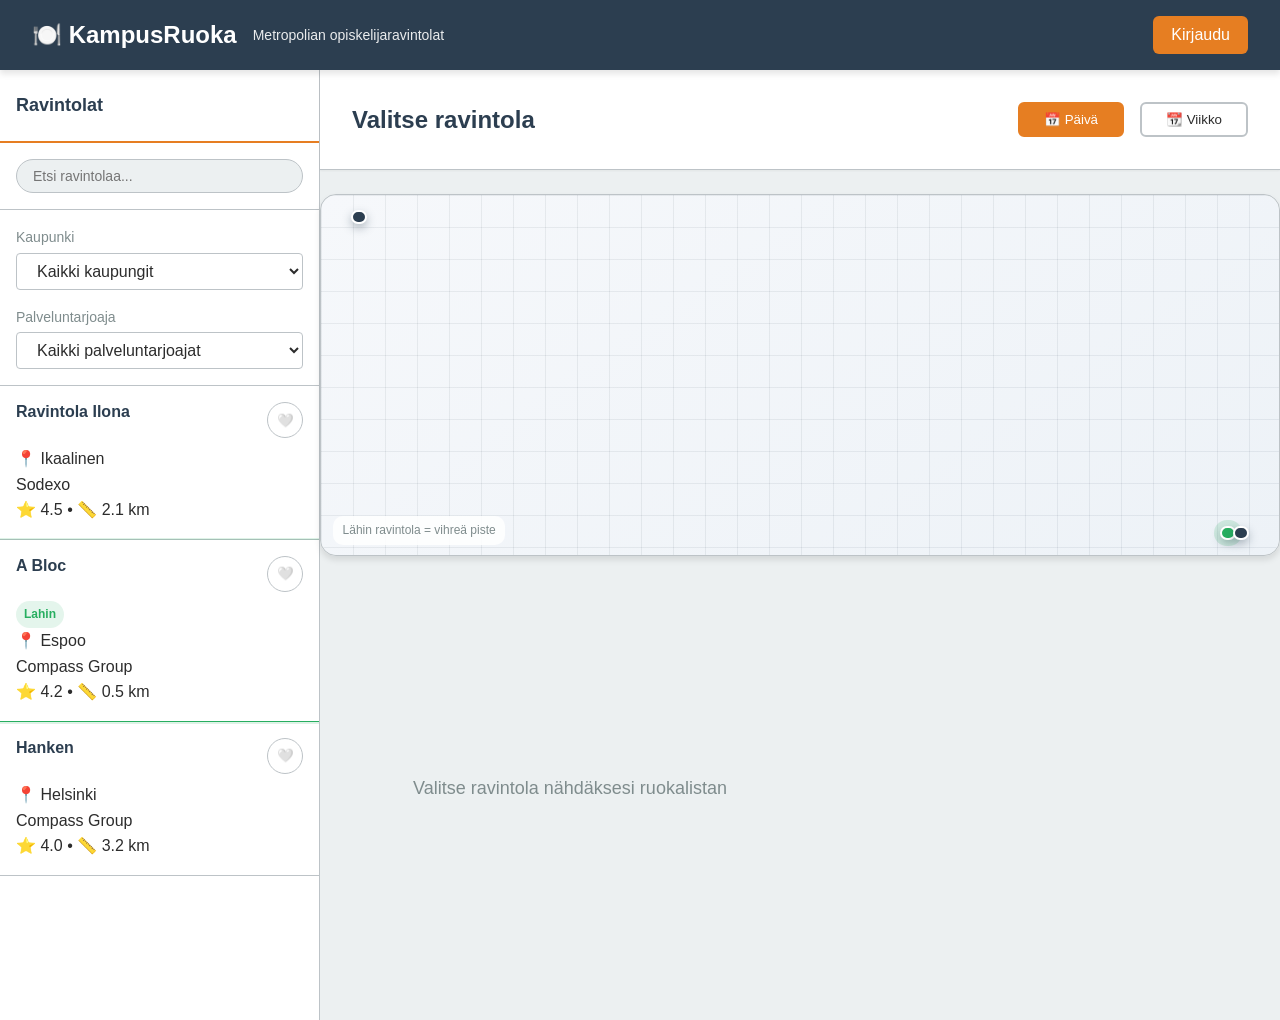
<file: yksilotehtavat-layout/index.html>
<!DOCTYPE html>
<html lang="fi">
<head>
    <meta charset="UTF-8">
    <meta name="viewport" content="width=device-width, initial-scale=1.0">
    <meta name="description" content="KampusRuoka - Metropolian opiskelijaravintolat ja ruokalistat">
    <title>KampusRuoka - Metropolia</title>
    <link rel="stylesheet" href="style.css">
</head>
<body>
    <!-- Yläpalkki -->
    <header class="main-header">
        <div class="header-content">
            <div class="logo-section">
                <h1 class="logo">🍽️ KampusRuoka</h1>
                <p class="tagline">Metropolian opiskelijaravintolat</p>
            </div>
            <div class="user-section">
                <nav class="header-nav" id="headerNav">
                    <button id="loginBtn" class="btn btn--header">Kirjaudu</button>
                </nav>
            </div>
        </div>
    </header>

    <!-- Pääsisältö -->
    <div class="app-container">
        <!-- Sivupalkki: Ravintolat -->
        <aside class="sidebar">
            <div class="sidebar-header">
                <h2 class="sidebar-title">Ravintolat</h2>
            </div>

            <div class="search-wrapper">
                <input 
                    type="text" 
                    id="searchRestaurants" 
                    class="search-input" 
                    placeholder="Etsi ravintolaa..."
                    aria-label="Etsi ravintolaa nimellä tai kaupungilla"
                >
            </div>

            <div class="filters" id="filterSection">
                <div class="filter-group">
                    <label class="filter-label" for="cityFilter">Kaupunki</label>
                    <select id="cityFilter" class="filter-select" aria-label="Suodata kaupungin mukaan">
                        <option value="">Kaikki kaupungit</option>
                    </select>
                </div>
                <div class="filter-group">
                    <label class="filter-label" for="providerFilter">Palveluntarjoaja</label>
                    <select id="providerFilter" class="filter-select" aria-label="Suodata palveluntarjoajan mukaan">
                        <option value="">Kaikki palveluntarjoajat</option>
                    </select>
                </div>
            </div>

            <nav class="restaurant-list" id="restaurantList" role="navigation">
                <!-- Ravintolat renderöidään JavaScript:llä -->
                <div class="loading">Ladataan ravintoloita...</div>
            </nav>
        </aside>

        <!-- Pääsisältö: Ruokailistat -->
        <main class="main-content">
            <div class="content-header">
                <h2 id="restaurantTitle" class="content-title">Valitse ravintola</h2>
                <div class="view-controls">
                    <button class="view-btn view-btn--active" data-view="daily" aria-pressed="true">
                        📅 Päivä
                    </button>
                    <button class="view-btn" data-view="weekly" aria-pressed="false">
                        📆 Viikko
                    </button>
                </div>
            </div>

            <div id="restaurantMap" class="restaurant-map"></div>
            <div class="menu-container">
                <div id="menuContent" class="menu-content">
                    <div class="empty-state">
                        <p>Valitse ravintola nähdäksesi ruokalistan</p>
                    </div>
                </div>
            </div>
        </main>
    </div>

    <!-- Kirjautumis/Rekisteröinti Modal -->
    <div id="authModal" class="modal" hidden>
        <div class="modal-content">
            <button class="modal-close" id="authModalClose" aria-label="Sulje ikkuna">&times;</button>
            <div id="authModalBody">
                <!-- Kirjautuminen (Login Tab) -->
                <div id="loginTab" class="auth-tab auth-tab--active">
                    <h2>Kirjaudu sisään</h2>
                    <form id="loginForm">
                        <div class="form-group">
                            <label for="loginEmail">Sähköposti:</label>
                            <input type="email" id="loginEmail" name="email" required>
                        </div>
                        <div class="form-group">
                            <label for="loginPassword">Salasana:</label>
                            <input type="password" id="loginPassword" name="password" required>
                        </div>
                        <button type="submit" class="btn btn--primary">Kirjaudu</button>
                    </form>
                    <p class="auth-switch">Ei vielä tunnusta? <button id="switchToRegister" class="link-btn">Rekisteröidy</button></p>
                </div>

                <!-- Rekisteröityminen (Register Tab) -->
                <div id="registerTab" class="auth-tab">
                    <h2>Rekisteröidy</h2>
                    <form id="registerForm">
                        <div class="form-group">
                            <label for="registerName">Nimi:</label>
                            <input type="text" id="registerName" name="name" required>
                        </div>
                        <div class="form-group">
                            <label for="registerEmail">Sähköposti:</label>
                            <input type="email" id="registerEmail" name="email" required>
                        </div>
                        <div class="form-group">
                            <label for="registerPassword">Salasana:</label>
                            <input type="password" id="registerPassword" name="password" required>
                        </div>
                        <div class="form-group">
                            <label for="registerPassword2">Salasana uudelleen:</label>
                            <input type="password" id="registerPassword2" name="password2" required>
                        </div>
                        <button type="submit" class="btn btn--primary">Rekisteröidy</button>
                    </form>
                    <p class="auth-switch">Minulla on jo tunnus. <button id="switchToLogin" class="link-btn">Kirjaudu</button></p>
                </div>
            </div>
        </div>
    </div>

    <!-- Profiilin hallinta Modal -->
    <div id="profileModal" class="modal" hidden>
        <div class="modal-content">
            <button class="modal-close" id="profileModalClose" aria-label="Sulje ikkuna">&times;</button>
            <div id="profileModalBody">
                <h2>Oma profiili</h2>
                <div class="profile-avatar-section">
                    <img id="profileAvatar" src="data:image/svg+xml,%3Csvg xmlns='http://www.w3.org/2000/svg' viewBox='0 0 24 24' fill='%23e67e22'%3E%3Ccircle cx='12' cy='8' r='4'/%3E%3Cpath d='M12 14c-6 0-8 3-8 3v6h16v-6s-2-3-8-3z'/%3E%3C/svg%3E" alt="Profiilikuva" class="profile-avatar">
                    <label for="avatarUpload" class="btn btn--secondary">Vaihda kuva</label>
                    <input type="file" id="avatarUpload" accept="image/*" hidden>
                </div>
                <form id="profileForm">
                    <div class="form-group">
                        <label for="profileName">Nimi:</label>
                        <input type="text" id="profileName" name="name" required>
                    </div>
                    <div class="form-group">
                        <label for="profileEmail">Sähköposti:</label>
                        <input type="email" id="profileEmail" name="email" required disabled>
                    </div>
                    <div class="form-group">
                        <label for="profilePhone">Puhelin:</label>
                        <input type="tel" id="profilePhone" name="phone">
                    </div>
                    <button type="submit" class="btn btn--primary">Tallenna muutokset</button>
                </form>
                <button id="logoutBtn" class="btn btn--secondary" style="margin-top: 1rem; width: 100%;">Kirjaudu ulos</button>
            </div>
        </div>
    </div>

    <!-- Suosikkiravintolat Modal -->
    <div id="favoritesModal" class="modal" hidden>
        <div class="modal-content">
            <button class="modal-close" id="favoritesModalClose" aria-label="Sulje ikkuna">&times;</button>
            <div id="favoritesModalBody">
                <h2>❤️ Suosikkiravintolani</h2>
                <div id="favoritesList" class="favorites-list">
                    <p class="empty-state">Ei vielä suosikkiravintaloita. Lisää niitä painamalla ⭐ -painiketta!</p>
                </div>
            </div>
        </div>
    </div>

    <!-- Yleinen Modal dialogit -->
    <div id="modal" class="modal" hidden>
        <div class="modal-content">
            <button class="modal-close" id="modalClose" aria-label="Sulje ikkuna">&times;</button>
            <div id="modalBody"></div>
        </div>
    </div>

    <!-- Virheilmoitus -->
    <div id="errorNotification" class="notification notification--error" hidden role="alert"></div>
    <div id="successNotification" class="notification notification--success" hidden role="alert"></div>

    <script src="auth.js"></script>
    <script src="map.js"></script>
    <script src="script.js"></script>
</body>
</html>
</file>
<file: yksilotehtavat-layout/style.css>
/**
 * KampusRuoka - Päätyylitiedosto
 * 
 * Väripaletti:
 * - Pääväri: Syvä sininen (#2c3e50)
 * - Korostusväri: Vibrantti oranssi (#e67e22)
 * - Taustan väri: Vaalea harmaa (#ecf0f1)
 * - Tekstin väri: Tumma harmaa (#2c2c2c)
 */

/* ============================================================================
   PERUSASETUKSET JA CSS-MUUTTUJAT
   ========================================================================== */

:root {
    /* Värimuuttujat */
    --color-primary: #2c3e50;      /* Pääväri - tumma sininen */
    --color-accent: #e67e22;       /* Korostusväri - oranssi */
    --color-success: #27ae60;      /* Onnistuminen - vihreä */
    --color-error: #e74c3c;        /* Virhe - punainen */
    --color-warning: #f39c12;      /* Varoitus - keltainen */
    --color-background: #ecf0f1;   /* Tausta - vaalea harmaa */
    --color-surface: #ffffff;      /* Pinta - valkoinen */
    --color-text-primary: #2c2c2c; /* Teksti - tumma harmaa */
    --color-text-secondary: #7f8c8d; /* Toisijaraiset teksti - harmaa */
    --color-border: #bdc3c7;       /* Rajat - kevyt harmaa */

    /* Typografia */
    --font-family-base: -apple-system, BlinkMacSystemFont, 'Segoe UI', Roboto, 'Helvetica Neue', Arial, sans-serif;
    --font-size-base: 16px;
    --font-size-sm: 0.875rem;
    --font-size-lg: 1.125rem;
    --font-size-xl: 1.5rem;
    --font-size-2xl: 2rem;

    /* Värit mukaisesti pituuden mukaisesti */
    --line-height-tight: 1.3;
    --line-height-normal: 1.6;
    --line-height-relaxed: 1.8;

    /* Välit ja mittaukset */
    --spacing-xs: 0.25rem;
    --spacing-sm: 0.5rem;
    --spacing-md: 1rem;
    --spacing-lg: 1.5rem;
    --spacing-xl: 2rem;
    --spacing-2xl: 3rem;

    /* Varjot */
    --shadow-sm: 0 1px 2px rgba(0, 0, 0, 0.05);
    --shadow-md: 0 4px 6px rgba(0, 0, 0, 0.1);
    --shadow-lg: 0 10px 15px rgba(0, 0, 0, 0.15);

    /* Siirtymät */
    --transition-fast: 150ms ease-out;
    --transition-normal: 250ms ease-out;
    --transition-slow: 350ms ease-out;

    /* Breakpoints */
    --breakpoint-sm: 640px;
    --breakpoint-md: 768px;
    --breakpoint-lg: 1024px;
    --breakpoint-xl: 1280px;
}

/* ============================================================================
   YLEISET TYYLIT
   ========================================================================== */

* {
    box-sizing: border-box;
}

html {
    scroll-behavior: smooth;
}

body {
    margin: 0;
    padding: 0;
    font-family: var(--font-family-base);
    font-size: var(--font-size-base);
    line-height: var(--line-height-normal);
    background-color: var(--color-background);
    color: var(--color-text-primary);
}

h1, h2, h3, h4, h5, h6 {
    font-weight: 600;
    line-height: var(--line-height-tight);
    margin-top: 0;
}

h1 {
    font-size: var(--font-size-2xl);
}

h2 {
    font-size: var(--font-size-xl);
}

h3 {
    font-size: var(--font-size-lg);
}

p {
    margin: 0;
}

a {
    color: var(--color-accent);
    text-decoration: none;
    transition: color var(--transition-fast);
}

a:hover {
    color: var(--color-primary);
    text-decoration: underline;
}

button {
    font-family: inherit;
    cursor: pointer;
}

input, select, textarea {
    font-family: inherit;
    font-size: inherit;
}

/* ============================================================================
   NAPPIT (BUTTONS)
   ========================================================================== */

.btn {
    display: inline-flex;
    align-items: center;
    justify-content: center;
    gap: var(--spacing-sm);
    padding: var(--spacing-sm) var(--spacing-md);
    border: 2px solid transparent;
    border-radius: 6px;
    font-size: var(--font-size-base);
    font-weight: 500;
    background-color: var(--color-primary);
    color: var(--color-surface);
    transition: all var(--transition-fast);
    cursor: pointer;
}

.btn:hover {
    background-color: var(--color-accent);
    box-shadow: var(--shadow-md);
}

.btn:active {
    transform: scale(0.98);
}

.btn:focus {
    outline: 2px solid var(--color-accent);
    outline-offset: 2px;
}

.btn--header {
    background-color: var(--color-accent);
}

.btn--secondary {
    background-color: var(--color-surface);
    color: var(--color-primary);
    border: 2px solid var(--color-primary);
}

.btn--secondary:hover {
    background-color: var(--color-background);
}

/* ============================================================================
   YLÄPALKKI (HEADER)
   ========================================================================== */

.main-header {
    background-color: var(--color-primary);
    color: var(--color-surface);
    padding: var(--spacing-md) var(--spacing-xl);
    box-shadow: var(--shadow-md);
    position: sticky;
    top: 0;
    z-index: 100;
}

.header-content {
    display: flex;
    justify-content: space-between;
    align-items: center;
    max-width: 1600px;
    margin: 0 auto;
}

.logo-section {
    display: flex;
    align-items: center;
    gap: var(--spacing-md);
}

.logo {
    font-size: var(--font-size-xl);
    font-weight: 700;
    margin: 0;
}

.tagline {
    font-size: var(--font-size-sm);
    opacity: 0.9;
    margin: 0;
}

.user-section {
    display: flex;
    align-items: center;
    gap: var(--spacing-md);
}

.header-nav {
    display: flex;
    gap: var(--spacing-md);
}

/* ============================================================================
   PÄÄSISÄLTÖ ASETTELU
   ========================================================================== */

.app-container {
    display: flex;
    min-height: calc(100vh - 76px);
    max-width: 1600px;
    margin: 0 auto;
}

/* ============================================================================
   SIVUPALKKI (SIDEBAR)
   ========================================================================== */

.sidebar {
    width: 320px;
    background-color: var(--color-surface);
    border-right: 1px solid var(--color-border);
    display: flex;
    flex-direction: column;
    box-shadow: var(--shadow-sm);
    overflow-y: auto;
}

.sidebar-header {
    padding: var(--spacing-lg) var(--spacing-md);
    border-bottom: 2px solid var(--color-accent);
}

.sidebar-title {
    font-size: var(--font-size-lg);
    font-weight: 600;
    margin: 0;
    color: var(--color-primary);
}

.search-wrapper {
    padding: var(--spacing-md);
    border-bottom: 1px solid var(--color-border);
}

.search-input {
    width: 100%;
    padding: var(--spacing-sm) var(--spacing-md);
    border: 1px solid var(--color-border);
    border-radius: 20px;
    font-size: var(--font-size-sm);
    background-color: var(--color-background);
    transition: border-color var(--transition-fast);
}

.search-input:focus {
    outline: none;
    border-color: var(--color-accent);
    box-shadow: 0 0 0 3px rgba(230, 126, 34, 0.1);
}

/* --- Suodattimet --- */

.filters {
    padding: var(--spacing-md);
    border-bottom: 1px solid var(--color-border);
}

.filter-group {
    display: flex;
    flex-direction: column;
    gap: var(--spacing-xs);
    margin-bottom: var(--spacing-md);
}

.filter-group:last-child {
    margin-bottom: 0;
}

.filter-label {
    font-size: var(--font-size-sm);
    font-weight: 500;
    color: var(--color-text-secondary);
}

.filter-select {
    padding: var(--spacing-sm) var(--spacing-md);
    border: 1px solid var(--color-border);
    border-radius: 4px;
    background-color: var(--color-surface);
    color: var(--color-text-primary);
    cursor: pointer;
    transition: border-color var(--transition-fast);
}

.filter-select:focus {
    outline: none;
    border-color: var(--color-accent);
    box-shadow: 0 0 0 3px rgba(230, 126, 34, 0.1);
}

/* --- Ravintolalista --- */

.restaurant-list {
    flex: 1;
    overflow-y: auto;
    display: flex;
    flex-direction: column;
}

.restaurant-item {
    padding: var(--spacing-md);
    border-bottom: 1px solid var(--color-border);
    cursor: pointer;
    transition: all var(--transition-fast);
    user-select: none;
}

.restaurant-item:hover {
    background-color: var(--color-background);
}

.restaurant-item--active {
    background-color: rgba(230, 126, 34, 0.1);
    border-left: 4px solid var(--color-accent);
    padding-left: calc(var(--spacing-md) - 4px);
}

.restaurant-header {
    display: flex;
    justify-content: space-between;
    align-items: flex-start;
    margin-bottom: var(--spacing-sm);
}

.restaurant-name {
    font-size: var(--font-size-base);
    font-weight: 600;
    color: var(--color-primary);
    margin: 0;
}

.restaurant-rating {
    font-size: var(--font-size-sm);
    font-weight: 500;
    white-space: nowrap;
    color: var(--color-accent);
}

.restaurant-details {
    display: flex;
    flex-direction: column;
    gap: var(--spacing-xs);
}

.restaurant-details p {
    font-size: var(--font-size-sm);
    color: var(--color-text-secondary);
    margin: 0;
}

.restaurant-city {
    font-weight: 500;
}

.restaurant-distance {
    font-size: var(--font-size-sm);
    color: var(--color-accent);
}

/* ============================================================================
   PÄÄSISÄLTÖ (MAIN CONTENT)
   ========================================================================== */

.main-content {
    flex: 1;
    display: flex;
    flex-direction: column;
    background-color: var(--color-background);
}

.content-header {
    display: flex;
    justify-content: space-between;
    align-items: center;
    padding: var(--spacing-xl);
    background-color: var(--color-surface);
    border-bottom: 1px solid var(--color-border);
    box-shadow: var(--shadow-sm);
}

.content-title {
    font-size: var(--font-size-xl);
    font-weight: 600;
    color: var(--color-primary);
    margin: 0;
}

.view-controls {
    display: flex;
    gap: var(--spacing-md);
}

.view-btn {
    padding: var(--spacing-sm) var(--spacing-lg);
    border: 2px solid var(--color-border);
    border-radius: 6px;
    background-color: var(--color-surface);
    color: var(--color-text-primary);
    font-weight: 500;
    cursor: pointer;
    transition: all var(--transition-fast);
}

.view-btn:hover {
    border-color: var(--color-accent);
    background-color: var(--color-background);
}

.view-btn--active {
    background-color: var(--color-accent);
    color: var(--color-surface);
    border-color: var(--color-accent);
}

/* --- Ruokalistin säiliö --- */

.menu-container {
    flex: 1;
    overflow-y: auto;
    padding: var(--spacing-xl);
}

.menu-content {
    display: grid;
    grid-template-columns: repeat(auto-fill, minmax(300px, 1fr));
    gap: var(--spacing-lg);
}

/* ============================================================================
   RUOKALISTAKORTTI (MENU CARD)
   ========================================================================== */

.menu-card {
    background-color: var(--color-surface);
    border: 1px solid var(--color-border);
    border-radius: 8px;
    padding: var(--spacing-lg);
    box-shadow: var(--shadow-sm);
    transition: all var(--transition-fast);
}

.menu-card:hover {
    box-shadow: var(--shadow-md);
    transform: translateY(-2px);
    border-color: var(--color-accent);
}

.menu-card-header {
    display: flex;
    justify-content: space-between;
    align-items: flex-start;
    margin-bottom: var(--spacing-md);
    gap: var(--spacing-md);
}

.menu-card-title {
    font-size: var(--font-size-base);
    font-weight: 600;
    color: var(--color-primary);
    margin: 0;
}

.menu-card-price {
    font-size: var(--font-size-base);
    font-weight: 700;
    color: var(--color-accent);
    white-space: nowrap;
}

.menu-card-description {
    font-size: var(--font-size-sm);
    color: var(--color-text-secondary);
    line-height: var(--line-height-relaxed);
    margin-bottom: var(--spacing-md);
}

.menu-diets {
    display: flex;
    flex-wrap: wrap;
    gap: var(--spacing-sm);
}

.diet-tag {
    display: inline-block;
    padding: var(--spacing-xs) var(--spacing-sm);
    background-color: var(--color-background);
    color: var(--color-text-secondary);
    border-radius: 4px;
    font-size: var(--font-size-sm);
    font-weight: 500;
}

/* ============================================================================
   VIIKKORUOKALISTA
   ========================================================================== */

.week-menu-card {
    background-color: var(--color-surface);
    border: 1px solid var(--color-border);
    border-radius: 8px;
    padding: var(--spacing-lg);
    box-shadow: var(--shadow-sm);
    transition: all var(--transition-fast);
}

.week-menu-card:hover {
    box-shadow: var(--shadow-md);
    border-color: var(--color-accent);
}

.week-menu-day {
    font-size: var(--font-size-lg);
    font-weight: 600;
    color: var(--color-accent);
    margin: 0 0 var(--spacing-md) 0;
    padding-bottom: var(--spacing-md);
    border-bottom: 2px solid var(--color-border);
}

.week-menu-list {
    list-style: none;
    margin: 0;
    padding: 0;
}

.week-menu-item {
    padding: var(--spacing-sm) 0;
    font-size: var(--font-size-sm);
    color: var(--color-text-primary);
    border-bottom: 1px solid var(--color-border);
}

.week-menu-item:last-child {
    border-bottom: none;
}

/* ============================================================================
   TYHJÄ TILA (EMPTY STATE)
   ========================================================================== */

.empty-state {
    display: flex;
    align-items: center;
    justify-content: center;
    min-height: 400px;
    color: var(--color-text-secondary);
    font-size: var(--font-size-lg);
    text-align: center;
    padding: var(--spacing-xl);
}

.loading {
    display: flex;
    align-items: center;
    justify-content: center;
    padding: var(--spacing-xl);
    color: var(--color-text-secondary);
}

/* ============================================================================
   NOTIFICATIONS
   ========================================================================== */

.notification {
    position: fixed;
    top: 90px;
    right: var(--spacing-lg);
    padding: var(--spacing-lg);
    border-radius: 6px;
    box-shadow: var(--shadow-lg);
    z-index: 1000;
    animation: slideIn var(--transition-normal);
}

@keyframes slideIn {
    from {
        transform: translateX(400px);
        opacity: 0;
    }
    to {
        transform: translateX(0);
        opacity: 1;
    }
}

.notification--error {
    background-color: var(--color-error);
    color: var(--color-surface);
}

.notification--success {
    background-color: var(--color-success);
    color: var(--color-surface);
}

/* ============================================================================
   MODAALI DIALOGI
   ========================================================================== */

.modal {
    position: fixed;
    top: 0;
    left: 0;
    right: 0;
    bottom: 0;
    background-color: rgba(0, 0, 0, 0.5);
    display: flex;
    align-items: center;
    justify-content: center;
    z-index: 2000;
    animation: fadeIn var(--transition-fast);
}

.modal[hidden] {
    display: none !important;
}

@keyframes fadeIn {
    from {
        opacity: 0;
    }
    to {
        opacity: 1;
    }
}

.modal-content {
    background-color: var(--color-surface);
    border-radius: 8px;
    box-shadow: var(--shadow-lg);
    max-width: 500px;
    width: 90%;
    max-height: 90vh;
    overflow-y: auto;
    position: relative;
    padding: var(--spacing-xl);
}

.modal-close {
    position: absolute;
    top: var(--spacing-md);
    right: var(--spacing-md);
    width: 32px;
    height: 32px;
    border: none;
    background-color: transparent;
    font-size: var(--font-size-xl);
    color: var(--color-text-secondary);
    cursor: pointer;
    transition: color var(--transition-fast);
}

.modal-close:hover {
    color: var(--color-primary);
}

/* ============================================================================
   RESPONSIIVINEN DESIGN
   ========================================================================== */

/* Tablet (768px ja alle) */
@media (max-width: 768px) {
    .app-container {
        flex-direction: column;
    }

    .sidebar {
        width: 100%;
        max-height: 300px;
        flex-direction: row;
        overflow-x: auto;
        overflow-y: hidden;
    }

    .search-wrapper {
        min-width: 250px;
        flex-shrink: 0;
    }

    .restaurant-list {
        flex-direction: row;
        overflow-x: auto;
        overflow-y: hidden;
    }

    .restaurant-item {
        min-width: 250px;
        flex-shrink: 0;
    }

    .main-content {
        flex: 1;
    }

    .content-header {
        flex-direction: column;
        align-items: flex-start;
        gap: var(--spacing-md);
    }

    .menu-content {
        grid-template-columns: repeat(auto-fill, minmax(250px, 1fr));
    }

    .header-content {
        flex-direction: column;
        gap: var(--spacing-md);
        text-align: center;
    }
}

/* Puhelin (640px ja alle) */
@media (max-width: 640px) {
    :root {
        --font-size-base: 14px;
        --spacing-xl: 1rem;
        --spacing-lg: 0.75rem;
    }

    .main-header {
        padding: var(--spacing-md);
    }

    .logo-section {
        flex-direction: column;
        gap: var(--spacing-sm);
    }

    .logo {
        font-size: var(--font-size-lg);
    }

    .tagline {
        display: none;
    }

    .content-header {
        padding: var(--spacing-lg);
    }

    .content-title {
        font-size: var(--font-size-lg);
    }

    .menu-container {
        padding: var(--spacing-lg);
    }

    .menu-content {
        grid-template-columns: 1fr;
        gap: var(--spacing-md);
    }

    .menu-card {
        padding: var(--spacing-md);
    }

    .sidebar-header {
        padding: var(--spacing-md);
    }

    .notification {
        right: var(--spacing-md);
        left: var(--spacing-md);
        width: auto;
        max-width: none;
    }
}

/* ============================================================================
   TULOSTUS (PRINT)
   ========================================================================== */

@media print {
    body {
        background-color: white;
    }

    .sidebar,
    .main-header,
    .notification,
    .modal {
        display: none;
    }

    .main-content {
        box-shadow: none;
    }

    .menu-card {
        page-break-inside: avoid;
        box-shadow: none;
        border: 1px solid #ccc;
        border-left: 8px solid var(--color-accent);
    }
}

/* --- Uudet ominaisuudet: kartta, kirjautuminen, suosikit --- */
.modal[hidden] {
    display: none !important;
}

.restaurant-map {
    width: 100%;
    min-height: 360px;
    border-radius: 16px;
    border: 1px solid var(--color-border);
    overflow: hidden;
    box-shadow: var(--shadow-md);
    margin-top: var(--spacing-lg);
}

.map-canvas {
    position: relative;
    width: 100%;
    height: 360px;
    border-radius: 16px;
    overflow: hidden;
    background: linear-gradient(145deg, #f6f8fb 0%, #edf2f7 100%);
}

.map-grid {
    position: absolute;
    inset: 0;
    background-image:
        linear-gradient(to right, rgba(44, 62, 80, 0.08) 1px, transparent 1px),
        linear-gradient(to bottom, rgba(44, 62, 80, 0.08) 1px, transparent 1px);
    background-size: 32px 32px;
}

.map-point {
    position: absolute;
    width: 14px;
    height: 14px;
    border-radius: 999px;
    border: 2px solid #fff;
    background: var(--color-primary);
    box-shadow: 0 4px 10px rgba(44, 62, 80, 0.35);
    transform: translate(-50%, -50%);
    cursor: pointer;
}

.map-point--closest {
    background: var(--color-success);
    box-shadow: 0 0 0 6px rgba(39, 174, 96, 0.16), 0 4px 10px rgba(44, 62, 80, 0.35);
}

.map-point--selected {
    width: 18px;
    height: 18px;
    box-shadow: 0 0 0 8px rgba(230, 126, 34, 0.18), 0 4px 10px rgba(44, 62, 80, 0.35);
    background: var(--color-accent);
}

.map-legend {
    position: absolute;
    left: 12px;
    bottom: 10px;
    padding: 0.3rem 0.6rem;
    border-radius: 10px;
    background: rgba(255, 255, 255, 0.88);
    color: var(--color-text-secondary);
    font-size: 0.75rem;
}

.map-empty {
    margin: 0;
    padding: 1rem;
    color: var(--color-text-secondary);
}

.auth-tab {
    display: none;
}

.auth-tab.auth-tab--active {
    display: block;
}

.form-group {
    display: flex;
    flex-direction: column;
    gap: 0.4rem;
    margin-bottom: var(--spacing-md);
}

.form-group input,
.form-group select,
.form-group textarea {
    padding: 0.8rem 1rem;
    border-radius: 12px;
    border: 1px solid var(--color-border);
    background: var(--color-surface);
    color: var(--color-text-primary);
}

.link-btn {
    background: transparent;
    border: 0;
    color: var(--color-accent);
    cursor: pointer;
    padding: 0;
    font: inherit;
}

.profile-avatar-section {
    display: flex;
    align-items: center;
    gap: 1rem;
    margin-bottom: var(--spacing-lg);
}

.profile-avatar {
    width: 96px;
    height: 96px;
    border-radius: 50%;
    object-fit: cover;
    border: 3px solid var(--color-accent);
    background: var(--color-surface);
}

.favorites-list {
    display: grid;
    gap: 0.75rem;
}

.favorite-item {
    display: flex;
    align-items: center;
    justify-content: space-between;
    gap: 1rem;
    padding: 1rem;
    border: 1px solid var(--color-border);
    border-radius: 14px;
    background: var(--color-surface);
}

.favorite-btn {
    border: 1px solid var(--color-border);
    background: var(--color-surface);
    border-radius: 999px;
    width: 2.25rem;
    height: 2.25rem;
    cursor: pointer;
}

.favorite-btn--active {
    border-color: var(--color-error);
    background: #fff0ef;
}

.restaurant-item--active {
    outline: 2px solid var(--color-accent);
}

.restaurant-item--closest {
    border-color: var(--color-success);
    box-shadow: 0 0 0 2px rgba(39, 174, 96, 0.15);
}

.closest-badge {
    display: inline-flex;
    align-items: center;
    padding: 0.25rem 0.5rem;
    border-radius: 999px;
    background: rgba(39, 174, 96, 0.12);
    color: var(--color-success);
    font-size: 0.75rem;
    font-weight: 700;
}
</file>
